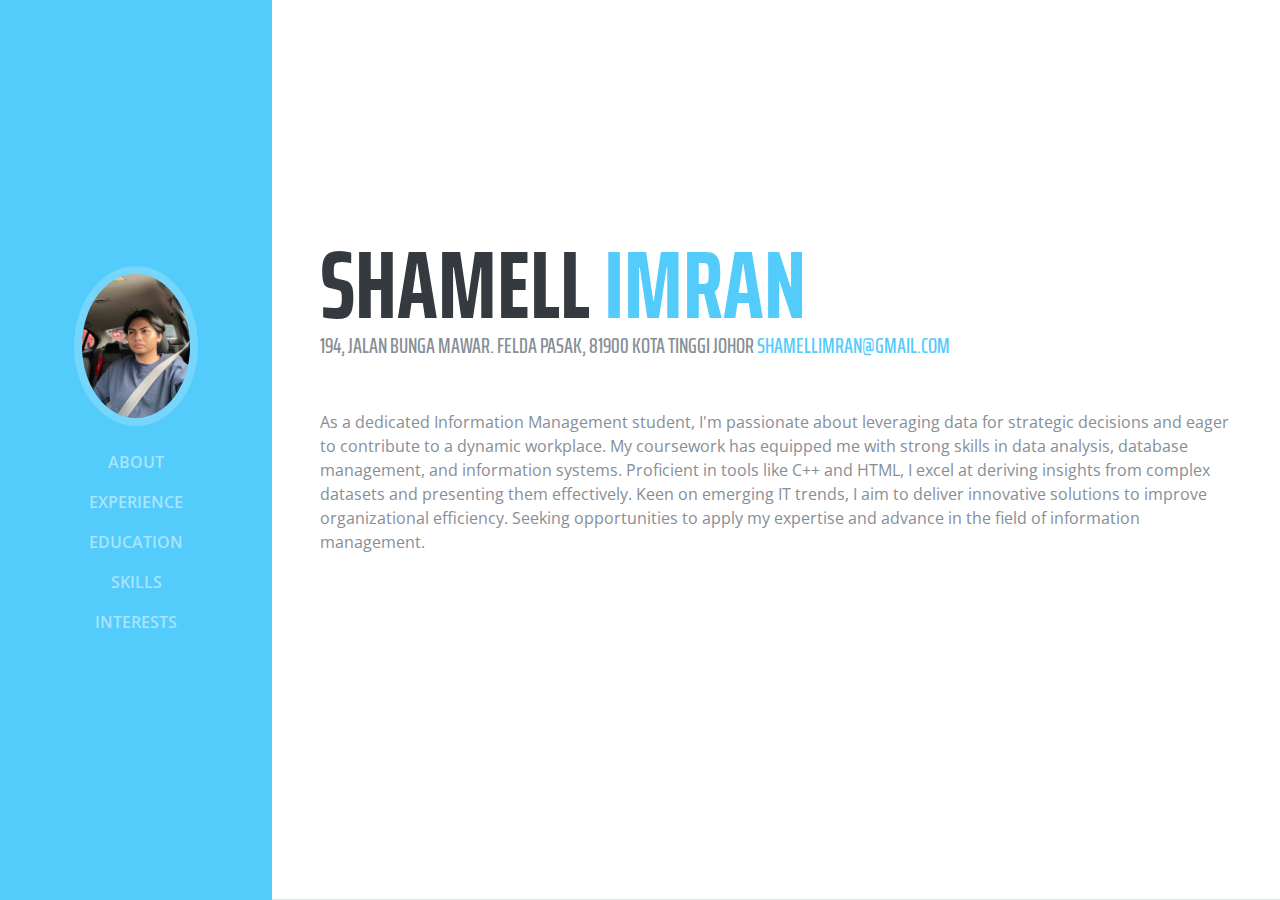
<file: index.html>
<!DOCTYPE html>
<html lang="en">
  <style>
    table, th, td {
      border:2px solid black;
    }

    * {
      box-sizing: border-box;
    }
    
    .column {
      float: left;
      width: 33.33%;
      padding: 5px;
    }
    
    .row::after {
      content: "";
      clear: both;
      display: table;
    }

    th, td {
  padding-top: 10px;
  padding-bottom: 20px;
  padding-left: 40px;
  padding-right: 40px;
  align-items: center;
    }

    </style>
  <head>

    <meta charset="utf-8">
    <meta name="viewport" content="width=device-width, initial-scale=1, shrink-to-fit=no">
    <meta name="description" content="">
    <meta name="author" content="">

    <title>My Resume</title>

    <link href="bootstrap.min.css" rel="stylesheet">
    <link rel="stylesheet" href="https://cdnjs.cloudflare.com/ajax/libs/font-awesome/6.7.1/css/all.min.css" integrity="sha512-5Hs3dF2AEPkpNAR7UiOHba+lRSJNeM2ECkwxUIxC1Q/FLycGTbNapWXB4tP889k5T5Ju8fs4b1P5z/iB4nMfSQ==" crossorigin="anonymous" referrerpolicy="no-referrer" />
    <link href="https://fonts.googleapis.com/css?family=Saira+Extra+Condensed:100,200,300,400,500,600,700,800,900" rel="stylesheet">
    <link href="https://fonts.googleapis.com/css?family=Open+Sans:300,300i,400,400i,600,600i,700,700i,800,800i" rel="stylesheet">
    <link href="font-awesome.min.css" rel="stylesheet">
    <link href="devicons.min.css" rel="stylesheet">
    <link href="simple-line-icons.css" rel="stylesheet">
    <link href="resume.min.css" rel="stylesheet">

  </head>

  <body id="page-top">

    <nav class="navbar navbar-expand-lg navbar-dark bg-primary fixed-top" id="sideNav">
      <a class="navbar-brand js-scroll-trigger" href="#page-top">
        <span class="d-block d-lg-none">Start Bootstrap</span>
        <span class="d-none d-lg-block">
          <img class="img-fluid img-profile rounded-circle mx-auto mb-2" src="img/profile.jpg" alt="">
        </span>
      </a>
      <button class="navbar-toggler" type="button" data-toggle="collapse" data-target="#navbarSupportedContent" aria-controls="navbarSupportedContent" aria-expanded="false" aria-label="Toggle navigation">
        <span class="navbar-toggler-icon"></span>
      </button>
      <div class="collapse navbar-collapse" id="navbarSupportedContent">
        <ul class="navbar-nav">
          <li class="nav-item">
            <a class="nav-link js-scroll-trigger" href="about.html">About</a>
          </li>
          <li class="nav-item">
            <a class="nav-link js-scroll-trigger" href="experience.html">Experience</a>
          </li>
          <li class="nav-item">
            <a class="nav-link js-scroll-trigger" href="education.html">Education</a>
          </li>
          <li class="nav-item">
            <a class="nav-link js-scroll-trigger" href="skills.html">Skills</a>
          </li>
          <li class="nav-item">
            <a class="nav-link js-scroll-trigger" href="interests.html">Interests</a>
          </li>
        </ul>
      </div>
    </nav>

    <div class="container-fluid p-0">

      <section class="resume-section p-3 p-lg-5 d-flex d-column" id="about">
        <div class="my-auto">
          <h1 class="mb-0">Shamell
            <span class="text-primary">Imran</span>
          </h1>
          <div class="subheading mb-5">194, Jalan Bunga Mawar. Felda Pasak, 81900 Kota Tinggi Johor
            <a href="mailto:name@email.com">shamellimran@gmail.com</a>
          </div>
          <p class="mb-5">As a dedicated Information Management student, I'm passionate about leveraging data for strategic decisions and eager to contribute to a dynamic workplace. My coursework has equipped me with strong skills in data analysis, database
            management, and information systems. Proficient in tools like C++ and HTML, I excel at deriving insights from complex datasets and presenting them effectively. Keen on emerging IT
            trends, I aim to deliver innovative solutions to improve organizational efficiency. Seeking opportunities to apply my expertise and advance in the field of information management.</p>
          <ul class="list-inline list-social-icons mb-0">
            <li class="list-inline-item">
              <a href="https://www.tiktok.com/@melzinanotherverse?_t=8s31yXZ1b7v&_r=1">
                <span class="fa-stack fa-lg">
                  <i class="fa-brands fa-tiktok"></i>
                </span>
              </a>
            </li>
            <li class="list-inline-item">
              <a href="https://www.instagram.com/melzfrommars?igsh=eDlqcjI3cTR3dHdr&utm_source=qr">
                <span class="fa-stack fa-lg">
                  <i class="fa-brands fa-instagram"></i>
                </span>
              </a>
            </li>
            <li class="list-inline-item">
              <a href="https://www.facebook.com/share/18B7ZS6K6R/?mibextid=LQQJ4d">
                <span class="fa-stack fa-lg">
                  <i class="fa-brands fa-facebook"></i>
                </span>
              </a>
            </li>
            <li class="list-inline-item">
              <a href="https://wa.me/0197046059">
                <span class="fa-stack fa-lg">
                  <i class="fa-brands fa-whatsapp"></i>
                </span>
              </a>
            </li>
          </ul>
        </div>
      </section>
    </div>
    <script src="jquery.min.js"></script>
    <script src="bootstrap.bundle.min.js"></script>
    <script src="jquery.easing.min.js"></script>
    <script src="resume.min.js"></script>

  </body>

</html>
</file>
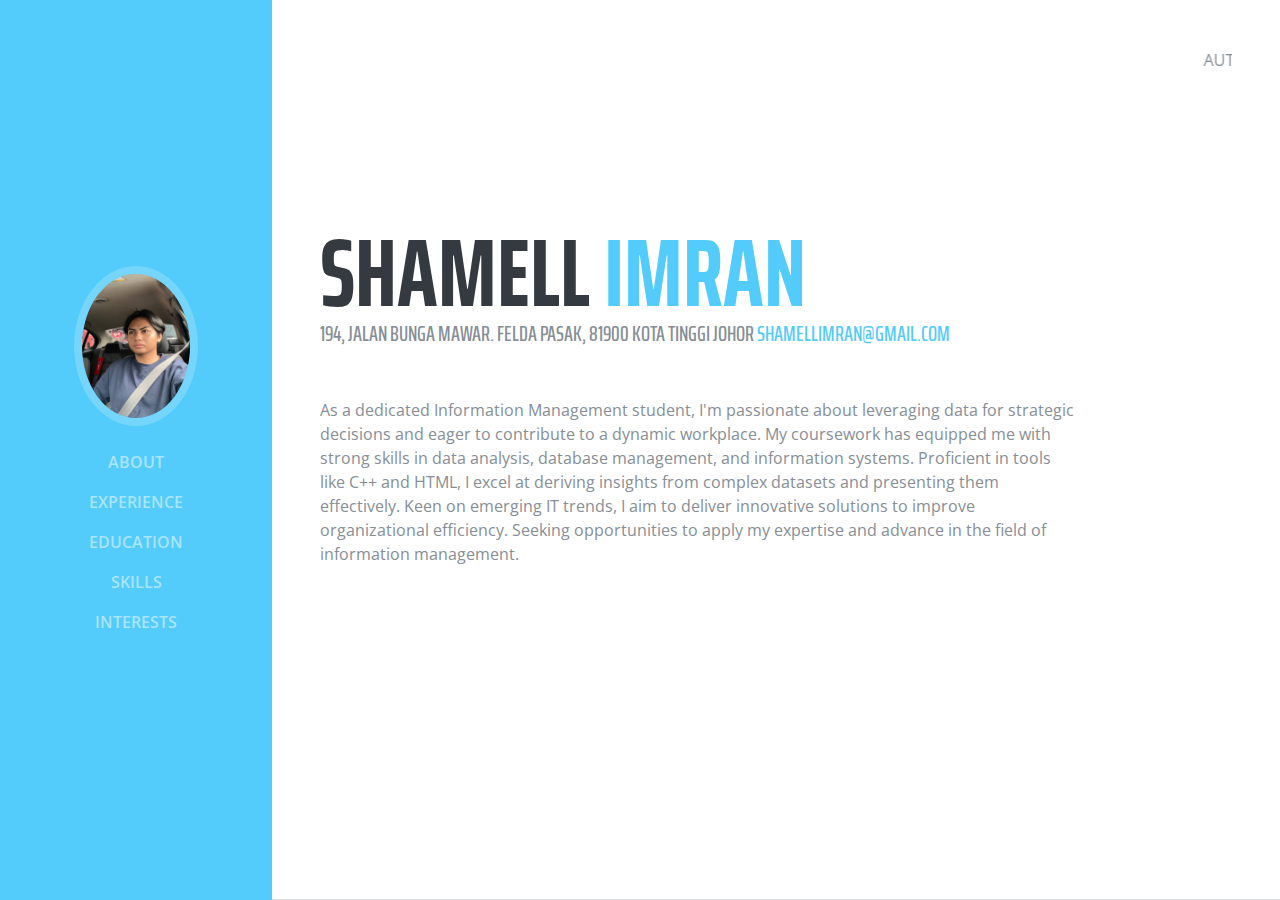
<file: about.html>
<!DOCTYPE html>
<html lang="en">
  <style>
    table, th, td {
      border:2px solid black;
    }

    * {
      box-sizing: border-box;
    }
    
    .column {
      float: left;
      width: 33.33%;
      padding: 5px;
    }
    
    .row::after {
      content: "";
      clear: both;
      display: table;
    }

    th, td {
  padding-top: 10px;
  padding-bottom: 20px;
  padding-left: 40px;
  padding-right: 40px;
  align-items: center;
    }

    </style>
  <head>

    <meta charset="utf-8">
    <meta name="viewport" content="width=device-width, initial-scale=1, shrink-to-fit=no">
    <meta name="description" content="">
    <meta name="author" content="">

    <title>My Resume</title>

    <link href="bootstrap.min.css" rel="stylesheet">
    <link rel="stylesheet" href="https://cdnjs.cloudflare.com/ajax/libs/font-awesome/6.7.1/css/all.min.css" integrity="sha512-5Hs3dF2AEPkpNAR7UiOHba+lRSJNeM2ECkwxUIxC1Q/FLycGTbNapWXB4tP889k5T5Ju8fs4b1P5z/iB4nMfSQ==" crossorigin="anonymous" referrerpolicy="no-referrer" />
    <link href="https://fonts.googleapis.com/css?family=Saira+Extra+Condensed:100,200,300,400,500,600,700,800,900" rel="stylesheet">
    <link href="https://fonts.googleapis.com/css?family=Open+Sans:300,300i,400,400i,600,600i,700,700i,800,800i" rel="stylesheet">
    <link href="font-awesome.min.css" rel="stylesheet">
    <link href="devicons.min.css" rel="stylesheet">
    <link href="simple-line-icons.css" rel="stylesheet">
    <link href="resume.min.css" rel="stylesheet">

  </head>

  <body id="page-top">

    <nav class="navbar navbar-expand-lg navbar-dark bg-primary fixed-top" id="sideNav">
      <a class="navbar-brand js-scroll-trigger" href="#page-top">
        <span class="d-block d-lg-none"></span>
        <span class="d-none d-lg-block">
          <img class="img-fluid img-profile rounded-circle mx-auto mb-2" src="img/profile.jpg" alt="">
        </span>
      </a>
      <button class="navbar-toggler" type="button" data-toggle="collapse" data-target="#navbarSupportedContent" aria-controls="navbarSupportedContent" aria-expanded="false" aria-label="Toggle navigation">
        <span class="navbar-toggler-icon"></span>
      </button>
      <div class="collapse navbar-collapse" id="navbarSupportedContent">
        <ul class="navbar-nav">
          <li class="nav-item">
            <a class="nav-link js-scroll-trigger" href="about.html">About</a>
          </li>
          <li class="nav-item">
            <a class="nav-link js-scroll-trigger" href="experience.html">Experience</a>
          </li>
          <li class="nav-item">
            <a class="nav-link js-scroll-trigger" href="education.html">Education</a>
          </li>
          <li class="nav-item">
            <a class="nav-link js-scroll-trigger" href="skills.html">Skills</a>
          </li>
          <li class="nav-item">
            <a class="nav-link js-scroll-trigger" href="interests.html">Interests</a>
          </li>
        </ul>
      </div>
    </nav>

    <div class="container-fluid p-0">

      <section class="resume-section p-3 p-lg-5 d-flex d-column" id="about">
        <div class="my-auto">
          <h1 class="mb-0">Shamell
            <span class="text-primary">Imran</span>
          </h1>
          <div class="subheading mb-5">194, Jalan Bunga Mawar. Felda Pasak, 81900 Kota Tinggi Johor
            <a href="https://mail.google.com/mail/u/0/#inbox">shamellimran@gmail.com</a>
          </div>
          <p class="mb-5">As a dedicated Information Management student, I'm passionate about leveraging data for strategic decisions and eager to contribute to a dynamic workplace. My coursework has equipped me with strong skills in data analysis, database
            management, and information systems. Proficient in tools like C++ and HTML, I excel at deriving insights from complex datasets and presenting them effectively. Keen on emerging IT
            trends, I aim to deliver innovative solutions to improve organizational efficiency. Seeking opportunities to apply my expertise and advance in the field of information management.</p>
          <ul class="list-inline list-social-icons mb-0">
            <li class="list-inline-item">
              <a href="https://www.tiktok.com/@melzinanotherverse?_t=8s31yXZ1b7v&_r=1">
                <span class="fa-stack fa-lg">
                  <i class="fa-brands fa-tiktok"></i>
                </span>
              </a>
            </li>
            <li class="list-inline-item">
              <a href="https://www.instagram.com/melzfrommars?igsh=eDlqcjI3cTR3dHdr&utm_source=qr">
                <span class="fa-stack fa-lg">
                  <i class="fa-brands fa-instagram"></i>
                </span>
              </a>
            </li>
            <li class="list-inline-item">
              <a href="https://www.facebook.com/share/18B7ZS6K6R/?mibextid=LQQJ4d">
                <span class="fa-stack fa-lg">
                  <i class="fa-brands fa-facebook"></i>
                </span>
              </a>
            </li>
            <li class="list-inline-item">
              <a href="https://wa.me/0197046059">
                <span class="fa-stack fa-lg">
                  <i class="fa-brands fa-whatsapp"></i>
                </span>
              </a>
            </li>
          </ul>
        </div>
        <br>
        <marquee>AUTHOR: SHAMELL IMRAN</marquee>
      </section>
    </div>
    <script src="jquery.min.js"></script>
    <script src="bootstrap.bundle.min.js"></script>
    <script src="jquery.easing.min.js"></script>
    <script src="resume.min.js"></script>
  </body>

</html>
</file>
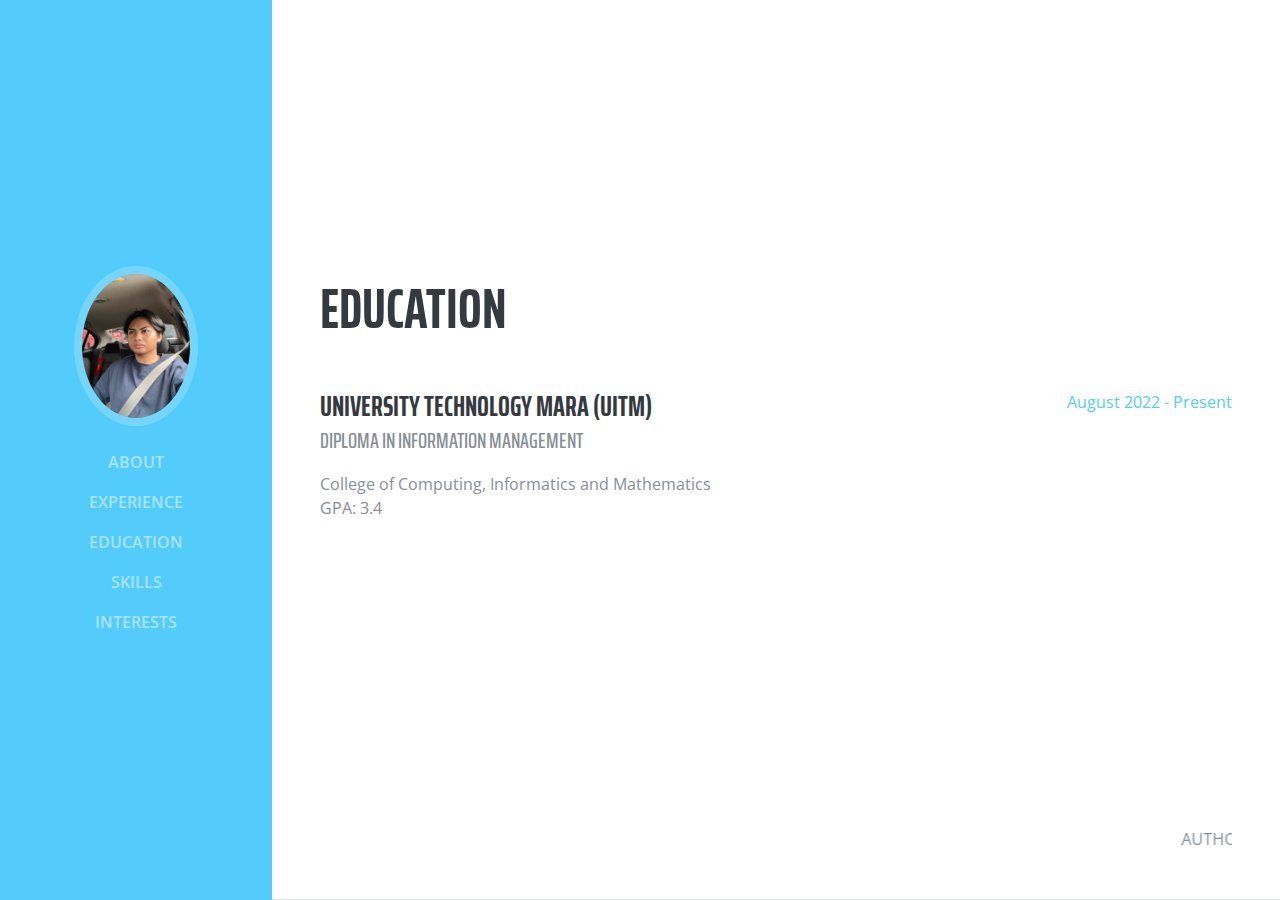
<file: education.html>
<!DOCTYPE html>
<html lang="en">
  <style>
    table, th, td {
      border:2px solid black;
    }

    * {
      box-sizing: border-box;
    }
    
    .column {
      float: left;
      width: 33.33%;
      padding: 5px;
    }
    
    .row::after {
      content: "";
      clear: both;
      display: table;
    }

    th, td {
  padding-top: 10px;
  padding-bottom: 20px;
  padding-left: 40px;
  padding-right: 40px;
  align-items: center;
    }

    </style>
  <head>

    <meta charset="utf-8">
    <meta name="viewport" content="width=device-width, initial-scale=1, shrink-to-fit=no">
    <meta name="description" content="">
    <meta name="author" content="">

    <title>My Resume</title>

    <link href="bootstrap.min.css" rel="stylesheet">
    <link rel="stylesheet" href="https://cdnjs.cloudflare.com/ajax/libs/font-awesome/6.7.1/css/all.min.css" integrity="sha512-5Hs3dF2AEPkpNAR7UiOHba+lRSJNeM2ECkwxUIxC1Q/FLycGTbNapWXB4tP889k5T5Ju8fs4b1P5z/iB4nMfSQ==" crossorigin="anonymous" referrerpolicy="no-referrer" />
    <link href="https://fonts.googleapis.com/css?family=Saira+Extra+Condensed:100,200,300,400,500,600,700,800,900" rel="stylesheet">
    <link href="https://fonts.googleapis.com/css?family=Open+Sans:300,300i,400,400i,600,600i,700,700i,800,800i" rel="stylesheet">
    <link href="font-awesome.min.css" rel="stylesheet">
    <link href="devicons.min.css" rel="stylesheet">
    <link href="simple-line-icons.css" rel="stylesheet">
    <link href="resume.min.css" rel="stylesheet">

  </head>

  <body id="page-top">

    <nav class="navbar navbar-expand-lg navbar-dark bg-primary fixed-top" id="sideNav">
      <a class="navbar-brand js-scroll-trigger" href="#page-top">
        <span class="d-block d-lg-none">Start Bootstrap</span>
        <span class="d-none d-lg-block">
          <img class="img-fluid img-profile rounded-circle mx-auto mb-2" src="img/profile.jpg" alt="">
        </span>
      </a>
      <button class="navbar-toggler" type="button" data-toggle="collapse" data-target="#navbarSupportedContent" aria-controls="navbarSupportedContent" aria-expanded="false" aria-label="Toggle navigation">
        <span class="navbar-toggler-icon"></span>
      </button>
      <div class="collapse navbar-collapse" id="navbarSupportedContent">
        <ul class="navbar-nav">
          <li class="nav-item">
            <a class="nav-link js-scroll-trigger" href="about.html">About</a>
          </li>
          <li class="nav-item">
            <a class="nav-link js-scroll-trigger" href="experience.html">Experience</a>
          </li>
          <li class="nav-item">
            <a class="nav-link js-scroll-trigger" href="education.html">Education</a>
          </li>
          <li class="nav-item">
            <a class="nav-link js-scroll-trigger" href="skills.html">Skills</a>
          </li>
          <li class="nav-item">
            <a class="nav-link js-scroll-trigger" href="interests.html">Interests</a>
          </li>
        </ul>
      </div>
    </nav>

    <div class="container-fluid p-0">

        <section class="resume-section p-3 p-lg-5 d-flex flex-column" id="education">
            <div class="my-auto">
              <h2 class="mb-5">Education</h2>
    
              <div class="resume-item d-flex flex-column flex-md-row mb-5">
                <div class="resume-content mr-auto">
                  <h3 class="mb-0">University Technology Mara (UiTM)</h3>
                  <div class="subheading mb-3">diploma in information management</div>
                  <div>College of Computing, Informatics and Mathematics</div>
                  <p>GPA: 3.4</p>
                </div>
                <div class="resume-date text-md-right">
                  <span class="text-primary">August 2022 - Present</span>
                </div>
              </div>
            </div>
            <p id="demo"></p>
        <marquee>AUTHOR: SHAMELL IMRAN</marquee>
        </section>

    </div>
    <script src="jquery.min.js"></script>
    <script src="bootstrap.bundle.min.js"></script>
    <script src="jquery.easing.min.js"></script>
    <script src="resume.min.js"></script>
  </body>

</html>
</file>
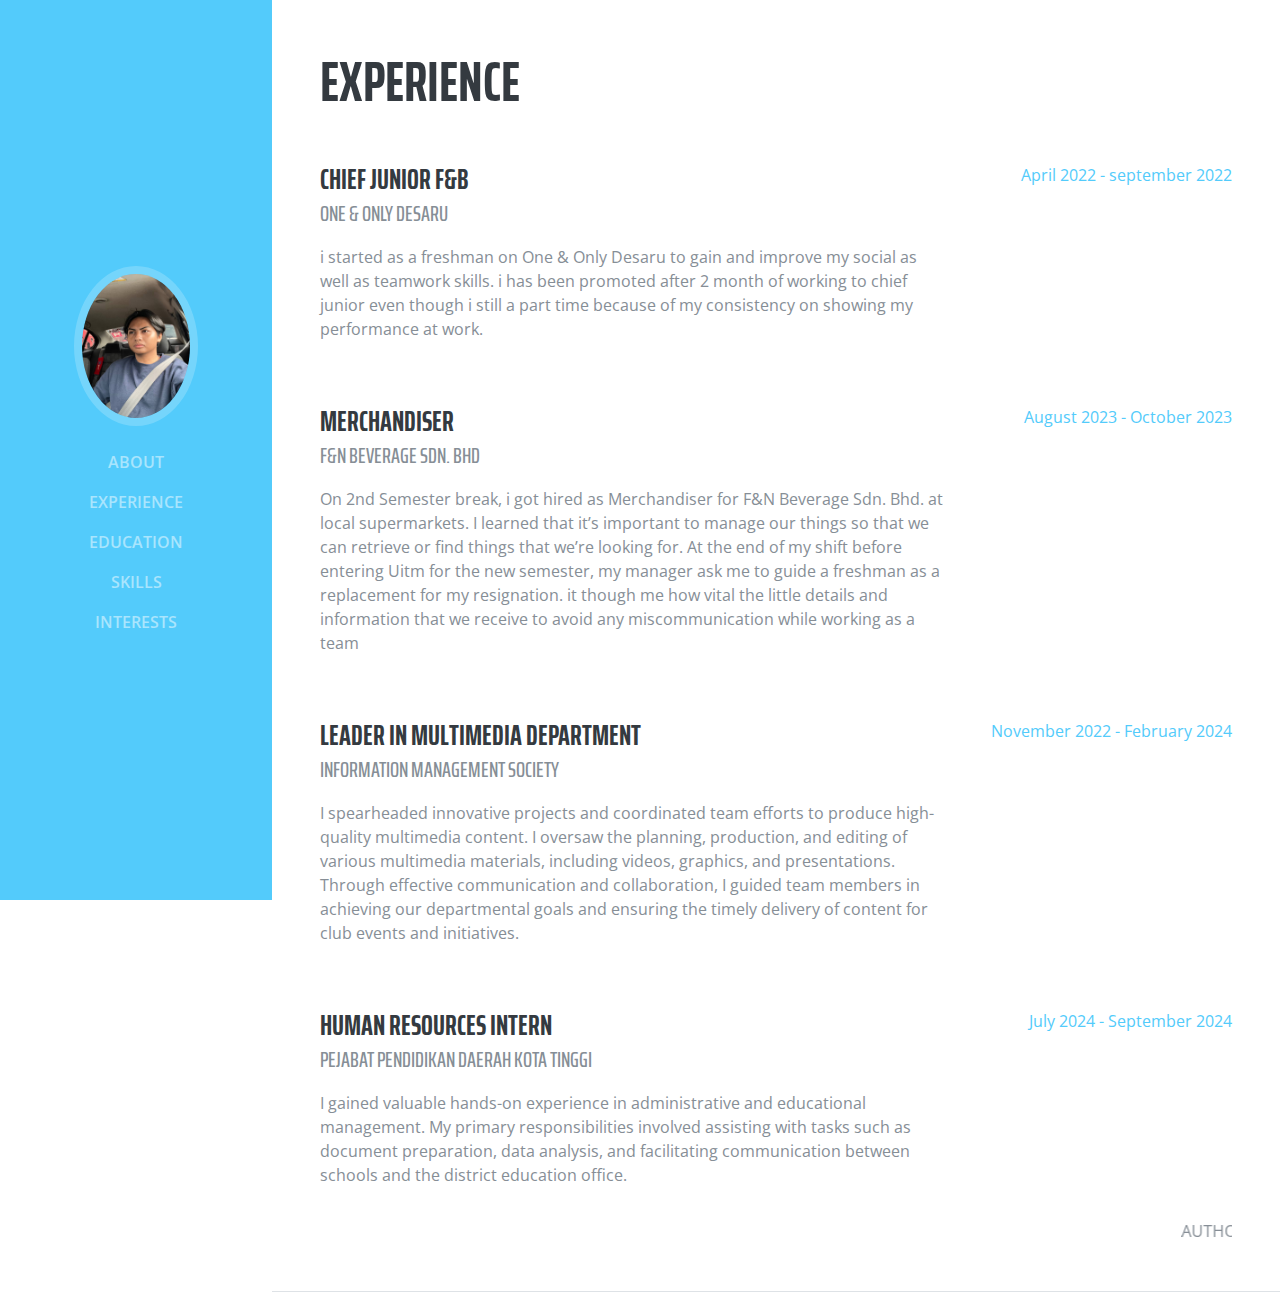
<file: experience.html>
<!DOCTYPE html>
<html lang="en">
  <style>
    table, th, td {
      border:2px solid black;
    }

    * {
      box-sizing: border-box;
    }
    
    .column {
      float: left;
      width: 33.33%;
      padding: 5px;
    }
    
    .row::after {
      content: "";
      clear: both;
      display: table;
    }

    th, td {
  padding-top: 10px;
  padding-bottom: 20px;
  padding-left: 40px;
  padding-right: 40px;
  align-items: center;
    }

    </style>
  <head>

    <meta charset="utf-8">
    <meta name="viewport" content="width=device-width, initial-scale=1, shrink-to-fit=no">
    <meta name="description" content="">
    <meta name="author" content="">

    <title>My Resume</title>

    <link href="bootstrap.min.css" rel="stylesheet">
    <link rel="stylesheet" href="https://cdnjs.cloudflare.com/ajax/libs/font-awesome/6.7.1/css/all.min.css" integrity="sha512-5Hs3dF2AEPkpNAR7UiOHba+lRSJNeM2ECkwxUIxC1Q/FLycGTbNapWXB4tP889k5T5Ju8fs4b1P5z/iB4nMfSQ==" crossorigin="anonymous" referrerpolicy="no-referrer" />
    <link href="https://fonts.googleapis.com/css?family=Saira+Extra+Condensed:100,200,300,400,500,600,700,800,900" rel="stylesheet">
    <link href="https://fonts.googleapis.com/css?family=Open+Sans:300,300i,400,400i,600,600i,700,700i,800,800i" rel="stylesheet">
    <link href="font-awesome.min.css" rel="stylesheet">
    <link href="devicons.min.css" rel="stylesheet">
    <link href="simple-line-icons.css" rel="stylesheet">
    <link href="resume.min.css" rel="stylesheet">

  </head>

  <body id="page-top">

    <nav class="navbar navbar-expand-lg navbar-dark bg-primary fixed-top" id="sideNav">
      <a class="navbar-brand js-scroll-trigger" href="#page-top">
        <span class="d-block d-lg-none">Start Bootstrap</span>
        <span class="d-none d-lg-block">
          <img class="img-fluid img-profile rounded-circle mx-auto mb-2" src="img/profile.jpg" alt="">
        </span>
      </a>
      <button class="navbar-toggler" type="button" data-toggle="collapse" data-target="#navbarSupportedContent" aria-controls="navbarSupportedContent" aria-expanded="false" aria-label="Toggle navigation">
        <span class="navbar-toggler-icon"></span>
      </button>
      <div class="collapse navbar-collapse" id="navbarSupportedContent">
        <ul class="navbar-nav">
          <li class="nav-item">
            <a class="nav-link js-scroll-trigger" href="about.html">About</a>
          </li>
          <li class="nav-item">
            <a class="nav-link js-scroll-trigger" href="experience.html">Experience</a>
          </li>
          <li class="nav-item">
            <a class="nav-link js-scroll-trigger" href="education.html">Education</a>
          </li>
          <li class="nav-item">
            <a class="nav-link js-scroll-trigger" href="skills.html">Skills</a>
          </li>
          <li class="nav-item">
            <a class="nav-link js-scroll-trigger" href="interests.html">Interests</a>
          </li>
        </ul>
      </div>
    </nav>

    <div class="container-fluid p-0">

        <section class="resume-section p-3 p-lg-5 d-flex flex-column" id="experience">
            <div class="my-auto">
              <h2 class="mb-5">Experience</h2>
    
              <div class="resume-item d-flex flex-column flex-md-row mb-5">
                <div class="resume-content mr-auto">
                  <h3 class="mb-0">Chief Junior F&B</h3>
                  <div class="subheading mb-3">One & Only Desaru</div>
                  <p> i started as a freshman on One & Only Desaru to gain and
                    improve my social as well as teamwork skills. i has been
                    promoted after 2 month of working to chief junior even
                    though i still a part time because of my consistency on
                    showing my performance at work.</p>
                </div>
                <div class="resume-date text-md-right">
                  <span class="text-primary">April 2022 - september 2022</span>
                </div>
              </div>
    
              <div class="resume-item d-flex flex-column flex-md-row mb-5">
                <div class="resume-content mr-auto">
                  <h3 class="mb-0">Merchandiser</h3>
                  <div class="subheading mb-3">F&N Beverage sdn. bhd</div>
                  <p>On 2nd Semester break, i got hired as Merchandiser for F&N
                    Beverage Sdn. Bhd. at local supermarkets. I learned that it’s
                    important to manage our things so that we can retrieve or
                    find things that we’re looking for. At the end of my shift before
                    entering Uitm for the new semester, my manager ask me to
                    guide a freshman as a replacement for my resignation. it
                    though me how vital the little details and information that we
                    receive to avoid any miscommunication while working as a
                    team</p>
                </div>
                <div class="resume-date text-md-right">
                  <span class="text-primary"> August 2023 - October 2023</span>
                </div>
              </div>
    
              <div class="resume-item d-flex flex-column flex-md-row mb-5">
                <div class="resume-content mr-auto">
                  <h3 class="mb-0">Leader in Multimedia Department</h3>
                  <div class="subheading mb-3">Information Management Society</div>
                  <p> I spearheaded innovative projects and coordinated team
                    efforts to produce high-quality multimedia content. I oversaw
                    the planning, production, and editing of various multimedia
                    materials, including videos, graphics, and presentations.
                    Through effective communication and collaboration, I guided
                    team members in achieving our departmental goals and
                    ensuring the timely delivery of content for club events and
                    initiatives.</p>
                </div>
                <div class="resume-date text-md-right">
                  <span class="text-primary">November 2022 - February 2024</span>
                </div>
              </div>
    
              <div class="resume-item d-flex flex-column flex-md-row">
                <div class="resume-content mr-auto">
                  <h3 class="mb-0">Human Resources Intern</h3>
                  <div class="subheading mb-3">Pejabat Pendidikan Daerah Kota Tinggi</div>
                  <p> I gained valuable hands-on experience in administrative and educational management. My primary responsibilities involved assisting with tasks such as document preparation, data analysis, and facilitating communication between schools and the district education office.</p>
                </div>
                <div class="resume-date text-md-right">
                  <span class="text-primary">July 2024 - September 2024</span>
                </div>
              </div>
            </div>
            <p id="demo"></p>
            <marquee>AUTHOR: SHAMELL IMRAN</marquee>
          </section>
        </div>
      </section>
    </div>
    <script src="jquery.min.js"></script>
    <script src="bootstrap.bundle.min.js"></script>
    <script src="jquery.easing.min.js"></script>
    <script src="resume.min.js"></script>
  </body>

</html>
</file>
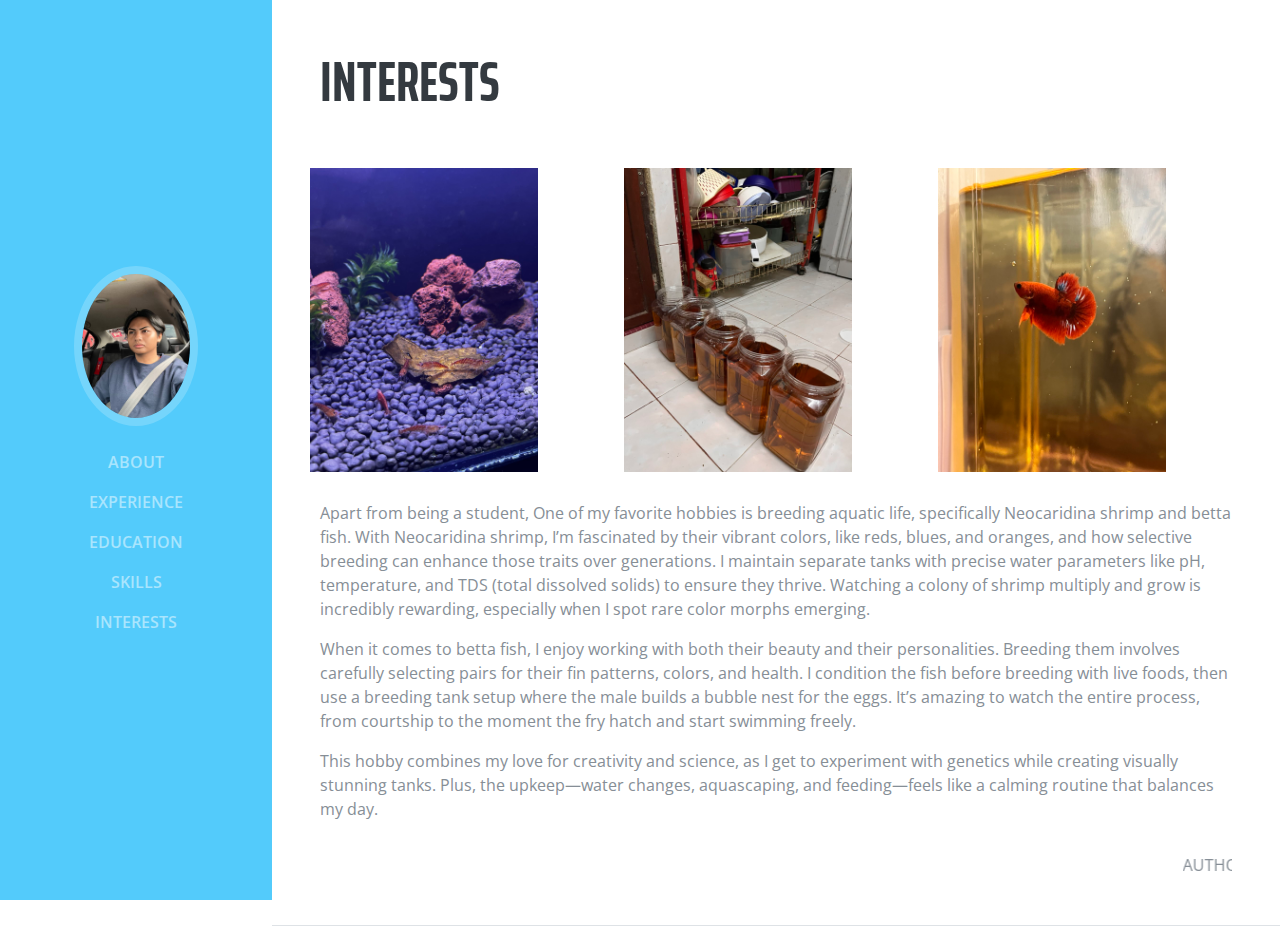
<file: interests.html>
<!DOCTYPE html>
<html lang="en">
  <style>
    table, th, td {
      border:2px solid black;
    }

    * {
      box-sizing: border-box;
    }
    
    .column {
      float: left;
      width: 33.33%;
      padding: 5px;
    }
    
    .row::after {
      content: "";
      clear: both;
      display: table;
    }

    th, td {
  padding-top: 10px;
  padding-bottom: 20px;
  padding-left: 40px;
  padding-right: 40px;
  align-items: center;
    }

    </style>
  <head>

    <meta charset="utf-8">
    <meta name="viewport" content="width=device-width, initial-scale=1, shrink-to-fit=no">
    <meta name="description" content="">
    <meta name="author" content="">

    <title>My Resume</title>

    <link href="bootstrap.min.css" rel="stylesheet">
    <link rel="stylesheet" href="https://cdnjs.cloudflare.com/ajax/libs/font-awesome/6.7.1/css/all.min.css" integrity="sha512-5Hs3dF2AEPkpNAR7UiOHba+lRSJNeM2ECkwxUIxC1Q/FLycGTbNapWXB4tP889k5T5Ju8fs4b1P5z/iB4nMfSQ==" crossorigin="anonymous" referrerpolicy="no-referrer" />
    <link href="https://fonts.googleapis.com/css?family=Saira+Extra+Condensed:100,200,300,400,500,600,700,800,900" rel="stylesheet">
    <link href="https://fonts.googleapis.com/css?family=Open+Sans:300,300i,400,400i,600,600i,700,700i,800,800i" rel="stylesheet">
    <link href="font-awesome.min.css" rel="stylesheet">
    <link href="devicons.min.css" rel="stylesheet">
    <link href="simple-line-icons.css" rel="stylesheet">
    <link href="resume.min.css" rel="stylesheet">

  </head>

  <body id="page-top">

    <nav class="navbar navbar-expand-lg navbar-dark bg-primary fixed-top" id="sideNav">
      <a class="navbar-brand js-scroll-trigger" href="#page-top">
        <span class="d-block d-lg-none">Start Bootstrap</span>
        <span class="d-none d-lg-block">
          <img class="img-fluid img-profile rounded-circle mx-auto mb-2" src="img/profile.jpg" alt="">
        </span>
      </a>
      <button class="navbar-toggler" type="button" data-toggle="collapse" data-target="#navbarSupportedContent" aria-controls="navbarSupportedContent" aria-expanded="false" aria-label="Toggle navigation">
        <span class="navbar-toggler-icon"></span>
      </button>
      <div class="collapse navbar-collapse" id="navbarSupportedContent">
        <ul class="navbar-nav">
          <li class="nav-item">
            <a class="nav-link js-scroll-trigger" href="about.html">About</a>
          </li>
          <li class="nav-item">
            <a class="nav-link js-scroll-trigger" href="experience.html">Experience</a>
          </li>
          <li class="nav-item">
            <a class="nav-link js-scroll-trigger" href="education.html">Education</a>
          </li>
          <li class="nav-item">
            <a class="nav-link js-scroll-trigger" href="skills.html">Skills</a>
          </li>
          <li class="nav-item">
            <a class="nav-link js-scroll-trigger" href="interests.html">Interests</a>
          </li>
        </ul>
      </div>
    </nav>

    <div class="container-fluid p-0">

      <section class="resume-section p-3 p-lg-5 d-flex flex-column" id="interests">
        <div class="my-auto">
          <h2 class="mb-5">Interests</h2>
          <div class="row">
            <div class="column">
              <img src="udang.jpg" alt="Udang" usemap="#udangmap" style="width:75%">
                <map name="udangmap">
                  <area shape="default" alt="Udang" href="Neocaradina.html">                  
                </map>
            </div>
            <div class="column">
              <img src="water.jpg" alt="water" usemap="#watermap" style="width:75%">
                <map name="watermap">
                  <area shape="default" alt="water" href="Waterchange.html">                  
                </map>
            </div>
            <div class="column">
              <img src="udangori.jpg" alt="betta" usemap="#bettamap" style="width:75%">
                <map name="bettamap">
                  <area shape="default" alt="betta" href="betta.html">                  
                </map>
            </div>
          </div>
          <br>
          <p>Apart from being a student, One of my favorite hobbies is breeding aquatic life, specifically Neocaridina shrimp and betta fish. With Neocaridina shrimp, I’m fascinated by their vibrant colors, like reds, blues, and oranges, and how selective breeding can enhance those traits over generations. I maintain separate tanks with precise water parameters like pH, temperature, and TDS (total dissolved solids) to ensure they thrive. Watching a colony of shrimp multiply and grow is incredibly rewarding, especially when I spot rare color morphs emerging.</p>
          <p>When it comes to betta fish, I enjoy working with both their beauty and their personalities. Breeding them involves carefully selecting pairs for their fin patterns, colors, and health. I condition the fish before breeding with live foods, then use a breeding tank setup where the male builds a bubble nest for the eggs. It’s amazing to watch the entire process, from courtship to the moment the fry hatch and start swimming freely.</p>
          <p>This hobby combines my love for creativity and science, as I get to experiment with genetics while creating visually stunning tanks. Plus, the upkeep—water changes, aquascaping, and feeding—feels like a calming routine that balances my day.</p>
        
      </div>
      <p id="demo"></p>
        <marquee>AUTHOR: SHAMELL IMRAN</marquee>
      </section>

    </div>
    <script src="jquery.min.js"></script>
    <script src="bootstrap.bundle.min.js"></script>
    <script src="jquery.easing.min.js"></script>
    <script src="resume.min.js"></script>
  </body>

</html>
</file>
<file: Untitled-1.html>
<!DOCTYPE html>
<html>
<head>
    <meta charset="UTF-8" />
    <title>jamalbrembo</title>
</head>
<body>
    <table border="2" align="center" width="400" bgcolor="yellow">
    <tr>
    <th width="30">No. </th>
    <th width
</body>
</html>
</file>
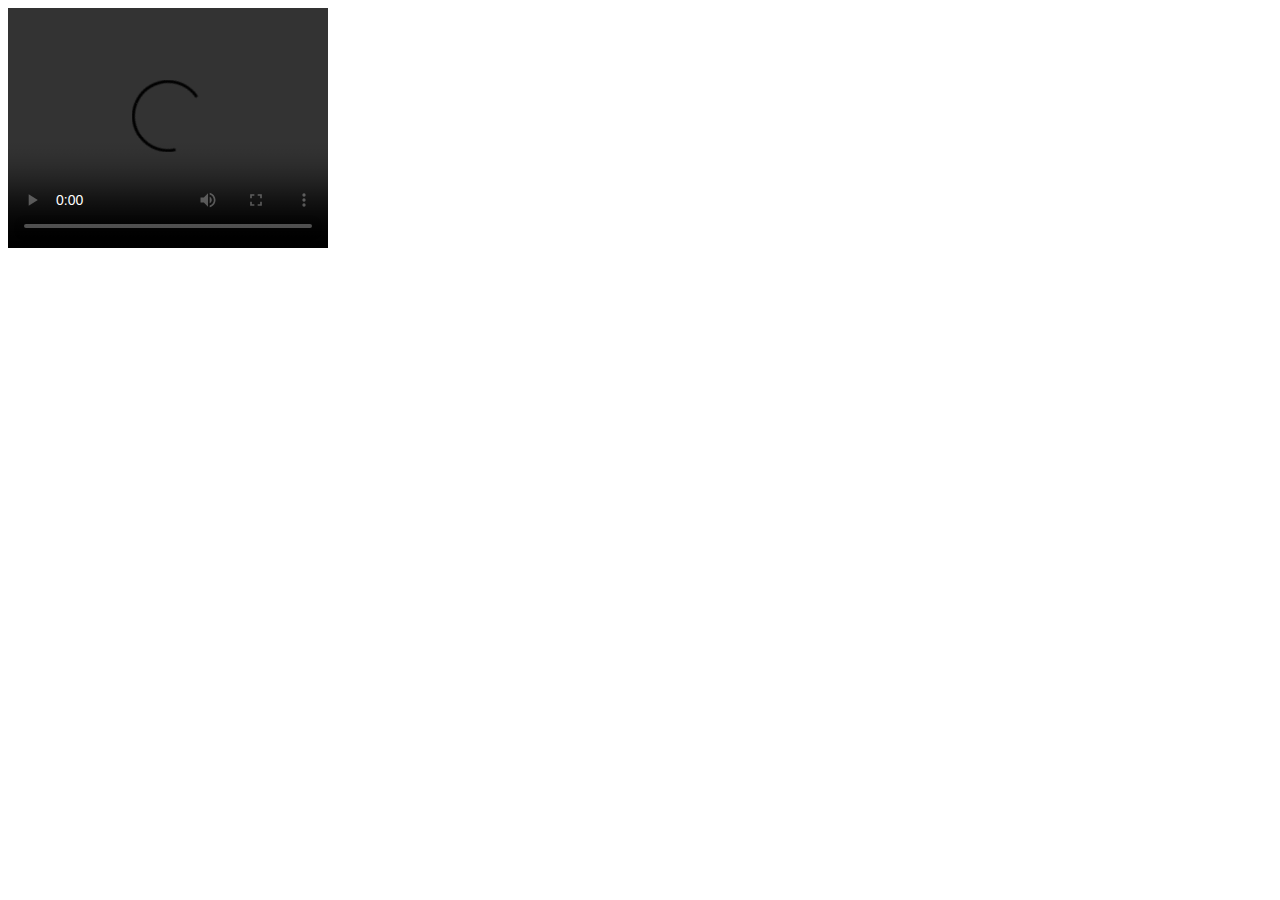
<file: video.html>
<!DOCTYPE html>
<html>
<head>
    <meta charset="UTF-8" />
    <title>hamzaflur</title>
</head>
<body>
    <video width="320" height="240" controls>
        <source src="bomboclat.mp4" type="bomboclat/mp4">
      Your browser does not support the video tag.
    </video>
</body>
</html>
</file>
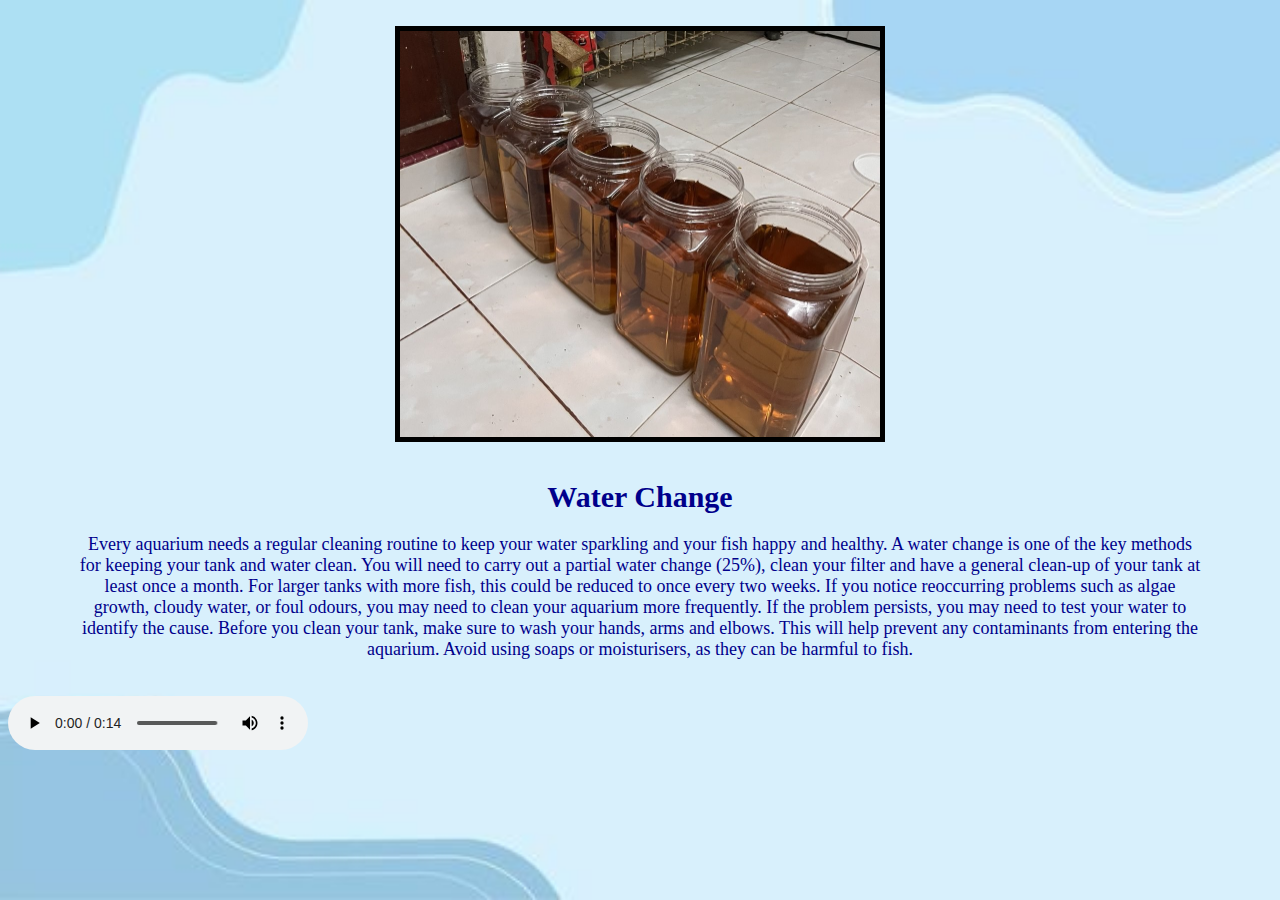
<file: Waterchange.html>
<!DOCTYPE html>
<head>
<title>waterchange</title>
</head>
<body>
    <style>
        body {
          background-image: url('blue.jpg');
          background-repeat: no-repeat;
          background-attachment: fixed;
          background-size: cover;
        }

        .center {
            display: block;
            margin-left: auto;
            margin-right: auto;
        }

        p{
            text-align: center;
            font-size: large;
            padding-left: 70px;
            padding-right: 70px;
        }

        h1{
            text-align: center;
            font-size: 30px;
        }
        </style>

    <br>
<image  src="watercrop.jpg" width="480px" height="406px" align="center" border="5" border color="saddlebrown" class="center"></image>
<br>
<font color="darkblue">
<h1><b>Water Change</b></h1>
<p>Every aquarium needs a regular cleaning routine to keep your water sparkling and your fish happy and healthy. A water change is one of the key methods for keeping your tank and water clean. 
    
    You will need to carry out a partial water change (25%), clean your filter and have a general clean-up of your tank at least once a month. For larger tanks with more fish, this could be reduced to once every two weeks.

    If you notice reoccurring problems such as algae growth, cloudy water, or foul odours, you may need to clean your aquarium more frequently. If the problem persists, you may need to test your water to identify the cause.
    
    Before you clean your tank, make sure to wash your hands, arms and elbows. This will help prevent any contaminants from entering the aquarium. Avoid using soaps or moisturisers, as they can be harmful to fish.</p>
</font>
    <br>
        <audio align="center" controls autoplay>
        <source src="audio.mp3" type="audio/mpeg">
        </audio>
        <br>
</body>
</html>
</file>
<file: simple-line-icons.css>
@font-face {
  font-family: 'simple-line-icons';
  src: url('../fonts/Simple-Line-Icons.eot?v=2.4.0');
  src: url('../fonts/Simple-Line-Icons.eot?v=2.4.0#iefix') format('embedded-opentype'), url('../fonts/Simple-Line-Icons.woff2?v=2.4.0') format('woff2'), url('../fonts/Simple-Line-Icons.ttf?v=2.4.0') format('truetype'), url('../fonts/Simple-Line-Icons.woff?v=2.4.0') format('woff'), url('../fonts/Simple-Line-Icons.svg?v=2.4.0#simple-line-icons') format('svg');
  font-weight: normal;
  font-style: normal;
}
/*
 Use the following CSS code if you want to have a class per icon.
 Instead of a list of all class selectors, you can use the generic [class*="icon-"] selector, but it's slower:
*/
.icon-user,
.icon-people,
.icon-user-female,
.icon-user-follow,
.icon-user-following,
.icon-user-unfollow,
.icon-login,
.icon-logout,
.icon-emotsmile,
.icon-phone,
.icon-call-end,
.icon-call-in,
.icon-call-out,
.icon-map,
.icon-location-pin,
.icon-direction,
.icon-directions,
.icon-compass,
.icon-layers,
.icon-menu,
.icon-list,
.icon-options-vertical,
.icon-options,
.icon-arrow-down,
.icon-arrow-left,
.icon-arrow-right,
.icon-arrow-up,
.icon-arrow-up-circle,
.icon-arrow-left-circle,
.icon-arrow-right-circle,
.icon-arrow-down-circle,
.icon-check,
.icon-clock,
.icon-plus,
.icon-minus,
.icon-close,
.icon-event,
.icon-exclamation,
.icon-organization,
.icon-trophy,
.icon-screen-smartphone,
.icon-screen-desktop,
.icon-plane,
.icon-notebook,
.icon-mustache,
.icon-mouse,
.icon-magnet,
.icon-energy,
.icon-disc,
.icon-cursor,
.icon-cursor-move,
.icon-crop,
.icon-chemistry,
.icon-speedometer,
.icon-shield,
.icon-screen-tablet,
.icon-magic-wand,
.icon-hourglass,
.icon-graduation,
.icon-ghost,
.icon-game-controller,
.icon-fire,
.icon-eyeglass,
.icon-envelope-open,
.icon-envelope-letter,
.icon-bell,
.icon-badge,
.icon-anchor,
.icon-wallet,
.icon-vector,
.icon-speech,
.icon-puzzle,
.icon-printer,
.icon-present,
.icon-playlist,
.icon-pin,
.icon-picture,
.icon-handbag,
.icon-globe-alt,
.icon-globe,
.icon-folder-alt,
.icon-folder,
.icon-film,
.icon-feed,
.icon-drop,
.icon-drawer,
.icon-docs,
.icon-doc,
.icon-diamond,
.icon-cup,
.icon-calculator,
.icon-bubbles,
.icon-briefcase,
.icon-book-open,
.icon-basket-loaded,
.icon-basket,
.icon-bag,
.icon-action-undo,
.icon-action-redo,
.icon-wrench,
.icon-umbrella,
.icon-trash,
.icon-tag,
.icon-support,
.icon-frame,
.icon-size-fullscreen,
.icon-size-actual,
.icon-shuffle,
.icon-share-alt,
.icon-share,
.icon-rocket,
.icon-question,
.icon-pie-chart,
.icon-pencil,
.icon-note,
.icon-loop,
.icon-home,
.icon-grid,
.icon-graph,
.icon-microphone,
.icon-music-tone-alt,
.icon-music-tone,
.icon-earphones-alt,
.icon-earphones,
.icon-equalizer,
.icon-like,
.icon-dislike,
.icon-control-start,
.icon-control-rewind,
.icon-control-play,
.icon-control-pause,
.icon-control-forward,
.icon-control-end,
.icon-volume-1,
.icon-volume-2,
.icon-volume-off,
.icon-calendar,
.icon-bulb,
.icon-chart,
.icon-ban,
.icon-bubble,
.icon-camrecorder,
.icon-camera,
.icon-cloud-download,
.icon-cloud-upload,
.icon-envelope,
.icon-eye,
.icon-flag,
.icon-heart,
.icon-info,
.icon-key,
.icon-link,
.icon-lock,
.icon-lock-open,
.icon-magnifier,
.icon-magnifier-add,
.icon-magnifier-remove,
.icon-paper-clip,
.icon-paper-plane,
.icon-power,
.icon-refresh,
.icon-reload,
.icon-settings,
.icon-star,
.icon-symbol-female,
.icon-symbol-male,
.icon-target,
.icon-credit-card,
.icon-paypal,
.icon-social-tumblr,
.icon-social-twitter,
.icon-social-facebook,
.icon-social-instagram,
.icon-social-linkedin,
.icon-social-pinterest,
.icon-social-github,
.icon-social-google,
.icon-social-reddit,
.icon-social-skype,
.icon-social-dribbble,
.icon-social-behance,
.icon-social-foursqare,
.icon-social-soundcloud,
.icon-social-spotify,
.icon-social-stumbleupon,
.icon-social-youtube,
.icon-social-dropbox,
.icon-social-vkontakte,
.icon-social-steam {
  font-family: 'simple-line-icons';
  speak: none;
  font-style: normal;
  font-weight: normal;
  font-variant: normal;
  text-transform: none;
  line-height: 1;
  /* Better Font Rendering =========== */
  -webkit-font-smoothing: antialiased;
  -moz-osx-font-smoothing: grayscale;
}
.icon-user:before {
  content: "\e005";
}
.icon-people:before {
  content: "\e001";
}
.icon-user-female:before {
  content: "\e000";
}
.icon-user-follow:before {
  content: "\e002";
}
.icon-user-following:before {
  content: "\e003";
}
.icon-user-unfollow:before {
  content: "\e004";
}
.icon-login:before {
  content: "\e066";
}
.icon-logout:before {
  content: "\e065";
}
.icon-emotsmile:before {
  content: "\e021";
}
.icon-phone:before {
  content: "\e600";
}
.icon-call-end:before {
  content: "\e048";
}
.icon-call-in:before {
  content: "\e047";
}
.icon-call-out:before {
  content: "\e046";
}
.icon-map:before {
  content: "\e033";
}
.icon-location-pin:before {
  content: "\e096";
}
.icon-direction:before {
  content: "\e042";
}
.icon-directions:before {
  content: "\e041";
}
.icon-compass:before {
  content: "\e045";
}
.icon-layers:before {
  content: "\e034";
}
.icon-menu:before {
  content: "\e601";
}
.icon-list:before {
  content: "\e067";
}
.icon-options-vertical:before {
  content: "\e602";
}
.icon-options:before {
  content: "\e603";
}
.icon-arrow-down:before {
  content: "\e604";
}
.icon-arrow-left:before {
  content: "\e605";
}
.icon-arrow-right:before {
  content: "\e606";
}
.icon-arrow-up:before {
  content: "\e607";
}
.icon-arrow-up-circle:before {
  content: "\e078";
}
.icon-arrow-left-circle:before {
  content: "\e07a";
}
.icon-arrow-right-circle:before {
  content: "\e079";
}
.icon-arrow-down-circle:before {
  content: "\e07b";
}
.icon-check:before {
  content: "\e080";
}
.icon-clock:before {
  content: "\e081";
}
.icon-plus:before {
  content: "\e095";
}
.icon-minus:before {
  content: "\e615";
}
.icon-close:before {
  content: "\e082";
}
.icon-event:before {
  content: "\e619";
}
.icon-exclamation:before {
  content: "\e617";
}
.icon-organization:before {
  content: "\e616";
}
.icon-trophy:before {
  content: "\e006";
}
.icon-screen-smartphone:before {
  content: "\e010";
}
.icon-screen-desktop:before {
  content: "\e011";
}
.icon-plane:before {
  content: "\e012";
}
.icon-notebook:before {
  content: "\e013";
}
.icon-mustache:before {
  content: "\e014";
}
.icon-mouse:before {
  content: "\e015";
}
.icon-magnet:before {
  content: "\e016";
}
.icon-energy:before {
  content: "\e020";
}
.icon-disc:before {
  content: "\e022";
}
.icon-cursor:before {
  content: "\e06e";
}
.icon-cursor-move:before {
  content: "\e023";
}
.icon-crop:before {
  content: "\e024";
}
.icon-chemistry:before {
  content: "\e026";
}
.icon-speedometer:before {
  content: "\e007";
}
.icon-shield:before {
  content: "\e00e";
}
.icon-screen-tablet:before {
  content: "\e00f";
}
.icon-magic-wand:before {
  content: "\e017";
}
.icon-hourglass:before {
  content: "\e018";
}
.icon-graduation:before {
  content: "\e019";
}
.icon-ghost:before {
  content: "\e01a";
}
.icon-game-controller:before {
  content: "\e01b";
}
.icon-fire:before {
  content: "\e01c";
}
.icon-eyeglass:before {
  content: "\e01d";
}
.icon-envelope-open:before {
  content: "\e01e";
}
.icon-envelope-letter:before {
  content: "\e01f";
}
.icon-bell:before {
  content: "\e027";
}
.icon-badge:before {
  content: "\e028";
}
.icon-anchor:before {
  content: "\e029";
}
.icon-wallet:before {
  content: "\e02a";
}
.icon-vector:before {
  content: "\e02b";
}
.icon-speech:before {
  content: "\e02c";
}
.icon-puzzle:before {
  content: "\e02d";
}
.icon-printer:before {
  content: "\e02e";
}
.icon-present:before {
  content: "\e02f";
}
.icon-playlist:before {
  content: "\e030";
}
.icon-pin:before {
  content: "\e031";
}
.icon-picture:before {
  content: "\e032";
}
.icon-handbag:before {
  content: "\e035";
}
.icon-globe-alt:before {
  content: "\e036";
}
.icon-globe:before {
  content: "\e037";
}
.icon-folder-alt:before {
  content: "\e039";
}
.icon-folder:before {
  content: "\e089";
}
.icon-film:before {
  content: "\e03a";
}
.icon-feed:before {
  content: "\e03b";
}
.icon-drop:before {
  content: "\e03e";
}
.icon-drawer:before {
  content: "\e03f";
}
.icon-docs:before {
  content: "\e040";
}
.icon-doc:before {
  content: "\e085";
}
.icon-diamond:before {
  content: "\e043";
}
.icon-cup:before {
  content: "\e044";
}
.icon-calculator:before {
  content: "\e049";
}
.icon-bubbles:before {
  content: "\e04a";
}
.icon-briefcase:before {
  content: "\e04b";
}
.icon-book-open:before {
  content: "\e04c";
}
.icon-basket-loaded:before {
  content: "\e04d";
}
.icon-basket:before {
  content: "\e04e";
}
.icon-bag:before {
  content: "\e04f";
}
.icon-action-undo:before {
  content: "\e050";
}
.icon-action-redo:before {
  content: "\e051";
}
.icon-wrench:before {
  content: "\e052";
}
.icon-umbrella:before {
  content: "\e053";
}
.icon-trash:before {
  content: "\e054";
}
.icon-tag:before {
  content: "\e055";
}
.icon-support:before {
  content: "\e056";
}
.icon-frame:before {
  content: "\e038";
}
.icon-size-fullscreen:before {
  content: "\e057";
}
.icon-size-actual:before {
  content: "\e058";
}
.icon-shuffle:before {
  content: "\e059";
}
.icon-share-alt:before {
  content: "\e05a";
}
.icon-share:before {
  content: "\e05b";
}
.icon-rocket:before {
  content: "\e05c";
}
.icon-question:before {
  content: "\e05d";
}
.icon-pie-chart:before {
  content: "\e05e";
}
.icon-pencil:before {
  content: "\e05f";
}
.icon-note:before {
  content: "\e060";
}
.icon-loop:before {
  content: "\e064";
}
.icon-home:before {
  content: "\e069";
}
.icon-grid:before {
  content: "\e06a";
}
.icon-graph:before {
  content: "\e06b";
}
.icon-microphone:before {
  content: "\e063";
}
.icon-music-tone-alt:before {
  content: "\e061";
}
.icon-music-tone:before {
  content: "\e062";
}
.icon-earphones-alt:before {
  content: "\e03c";
}
.icon-earphones:before {
  content: "\e03d";
}
.icon-equalizer:before {
  content: "\e06c";
}
.icon-like:before {
  content: "\e068";
}
.icon-dislike:before {
  content: "\e06d";
}
.icon-control-start:before {
  content: "\e06f";
}
.icon-control-rewind:before {
  content: "\e070";
}
.icon-control-play:before {
  content: "\e071";
}
.icon-control-pause:before {
  content: "\e072";
}
.icon-control-forward:before {
  content: "\e073";
}
.icon-control-end:before {
  content: "\e074";
}
.icon-volume-1:before {
  content: "\e09f";
}
.icon-volume-2:before {
  content: "\e0a0";
}
.icon-volume-off:before {
  content: "\e0a1";
}
.icon-calendar:before {
  content: "\e075";
}
.icon-bulb:before {
  content: "\e076";
}
.icon-chart:before {
  content: "\e077";
}
.icon-ban:before {
  content: "\e07c";
}
.icon-bubble:before {
  content: "\e07d";
}
.icon-camrecorder:before {
  content: "\e07e";
}
.icon-camera:before {
  content: "\e07f";
}
.icon-cloud-download:before {
  content: "\e083";
}
.icon-cloud-upload:before {
  content: "\e084";
}
.icon-envelope:before {
  content: "\e086";
}
.icon-eye:before {
  content: "\e087";
}
.icon-flag:before {
  content: "\e088";
}
.icon-heart:before {
  content: "\e08a";
}
.icon-info:before {
  content: "\e08b";
}
.icon-key:before {
  content: "\e08c";
}
.icon-link:before {
  content: "\e08d";
}
.icon-lock:before {
  content: "\e08e";
}
.icon-lock-open:before {
  content: "\e08f";
}
.icon-magnifier:before {
  content: "\e090";
}
.icon-magnifier-add:before {
  content: "\e091";
}
.icon-magnifier-remove:before {
  content: "\e092";
}
.icon-paper-clip:before {
  content: "\e093";
}
.icon-paper-plane:before {
  content: "\e094";
}
.icon-power:before {
  content: "\e097";
}
.icon-refresh:before {
  content: "\e098";
}
.icon-reload:before {
  content: "\e099";
}
.icon-settings:before {
  content: "\e09a";
}
.icon-star:before {
  content: "\e09b";
}
.icon-symbol-female:before {
  content: "\e09c";
}
.icon-symbol-male:before {
  content: "\e09d";
}
.icon-target:before {
  content: "\e09e";
}
.icon-credit-card:before {
  content: "\e025";
}
.icon-paypal:before {
  content: "\e608";
}
.icon-social-tumblr:before {
  content: "\e00a";
}
.icon-social-twitter:before {
  content: "\e009";
}
.icon-social-facebook:before {
  content: "\e00b";
}
.icon-social-instagram:before {
  content: "\e609";
}
.icon-social-linkedin:before {
  content: "\e60a";
}
.icon-social-pinterest:before {
  content: "\e60b";
}
.icon-social-github:before {
  content: "\e60c";
}
.icon-social-google:before {
  content: "\e60d";
}
.icon-social-reddit:before {
  content: "\e60e";
}
.icon-social-skype:before {
  content: "\e60f";
}
.icon-social-dribbble:before {
  content: "\e00d";
}
.icon-social-behance:before {
  content: "\e610";
}
.icon-social-foursqare:before {
  content: "\e611";
}
.icon-social-soundcloud:before {
  content: "\e612";
}
.icon-social-spotify:before {
  content: "\e613";
}
.icon-social-stumbleupon:before {
  content: "\e614";
}
.icon-social-youtube:before {
  content: "\e008";
}
.icon-social-dropbox:before {
  content: "\e00c";
}
.icon-social-vkontakte:before {
  content: "\e618";
}
.icon-social-steam:before {
  content: "\e620";
}
</file>
<file: devicons.min.css>
/*!
 *  Devicons 1.8.0 made by Theodore Vorillas / http://vorillaz.com 
 */
@font-face{font-family:devicons;src:url(../fonts/devicons.eot?xqxft6);src:url(../fonts/devicons.eot?#iefixxqxft6) format("embedded-opentype"),url(../fonts/devicons.woff?xqxft6) format("woff"),url(../fonts/devicons.ttf?xqxft6) format("truetype"),url(../fonts/devicons.svg?xqxft6#devicons) format("svg");font-weight:400;font-style:normal}.devicons{font-family:devicons;speak:none;font-style:normal;font-weight:400;font-variant:normal;text-transform:none;line-height:1;-webkit-font-smoothing:antialiased;-moz-osx-font-smoothing:grayscale}.devicons-git:before{content:"\e602"}.devicons-git_compare:before{content:"\e628"}.devicons-git_branch:before{content:"\e625"}.devicons-git_commit:before{content:"\e629"}.devicons-git_pull_request:before{content:"\e626"}.devicons-git_merge:before{content:"\e627"}.devicons-bitbucket:before{content:"\e603"}.devicons-github_alt:before{content:"\e608"}.devicons-github_badge:before{content:"\e609"}.devicons-github:before{content:"\e60a"}.devicons-github_full:before{content:"\e617"}.devicons-java:before{content:"\e638"}.devicons-ruby:before{content:"\e639"}.devicons-scala:before{content:"\e637"}.devicons-python:before{content:"\e63c"}.devicons-go:before{content:"\e624"}.devicons-ruby_on_rails:before{content:"\e63b"}.devicons-django:before{content:"\e61d"}.devicons-markdown:before{content:"\e63e"}.devicons-php:before{content:"\e63d"}.devicons-mysql:before{content:"\e604"}.devicons-streamline:before{content:"\e605"}.devicons-database:before{content:"\e606"}.devicons-laravel:before{content:"\e63f"}.devicons-javascript:before{content:"\e64e"}.devicons-angular:before{content:"\e653"}.devicons-backbone:before{content:"\e652"}.devicons-coffeescript:before{content:"\e651"}.devicons-jquery:before{content:"\e650"}.devicons-modernizr:before{content:"\e620"}.devicons-jquery_ui:before{content:"\e654"}.devicons-ember:before{content:"\e61b"}.devicons-dojo:before{content:"\e61c"}.devicons-nodejs:before{content:"\e619"}.devicons-nodejs_small:before{content:"\e618"}.devicons-javascript_shield:before{content:"\e64f"}.devicons-bootstrap:before{content:"\e647"}.devicons-sass:before{content:"\e64b"}.devicons-css3_full:before{content:"\e64a"}.devicons-css3:before{content:"\e649"}.devicons-html5:before{content:"\e636"}.devicons-html5_multimedia:before{content:"\e632"}.devicons-html5_device_access:before{content:"\e633"}.devicons-html5_3d_effects:before{content:"\e635"}.devicons-html5_connectivity:before{content:"\e634"}.devicons-ghost_small:before{content:"\e614"}.devicons-ghost:before{content:"\e61f"}.devicons-magento:before{content:"\e640"}.devicons-joomla:before{content:"\e641"}.devicons-jekyll_small:before{content:"\e60d"}.devicons-drupal:before{content:"\e642"}.devicons-wordpress:before{content:"\e60b"}.devicons-grunt:before{content:"\e64c"}.devicons-bower:before{content:"\e64d"}.devicons-npm:before{content:"\e61e"}.devicons-yahoo_small:before{content:"\e62b"}.devicons-yahoo:before{content:"\e615"}.devicons-bing_small:before{content:"\e600"}.devicons-windows:before{content:"\e60f"}.devicons-linux:before{content:"\e612"}.devicons-ubuntu:before{content:"\e63a"}.devicons-android:before{content:"\e60e"}.devicons-apple:before{content:"\e611"}.devicons-appstore:before{content:"\e613"}.devicons-phonegap:before{content:"\e630"}.devicons-blackberry:before{content:"\e623"}.devicons-stackoverflow:before{content:"\e610"}.devicons-techcrunch:before{content:"\e62c"}.devicons-codrops:before{content:"\e62f"}.devicons-css_tricks:before{content:"\e601"}.devicons-smashing_magazine:before{content:"\e62d"}.devicons-netmagazine:before{content:"\e62e"}.devicons-codepen:before{content:"\e616"}.devicons-cssdeck:before{content:"\e62a"}.devicons-hackernews:before{content:"\e61a"}.devicons-dropbox:before{content:"\e607"}.devicons-google_drive:before{content:"\e631"}.devicons-visualstudio:before{content:"\e60c"}.devicons-unity_small:before{content:"\e621"}.devicons-raspberry_pi:before{content:"\e622"}.devicons-chrome:before{content:"\e643"}.devicons-ie:before{content:"\e644"}.devicons-firefox:before{content:"\e645"}.devicons-opera:before{content:"\e646"}.devicons-safari:before{content:"\e648"}.devicons-swift:before{content:"\e655"}.devicons-symfony:before{content:"\e656"}.devicons-symfony_badge:before{content:"\e657"}.devicons-less:before{content:"\e658"}.devicons-stylus:before{content:"\e659"}.devicons-trello:before{content:"\e65a"}.devicons-atlassian:before{content:"\e65b"}.devicons-jira:before{content:"\e65c"}.devicons-envato:before{content:"\e65d"}.devicons-snap_svg:before{content:"\e65e"}.devicons-raphael:before{content:"\e65f"}.devicons-google_analytics:before{content:"\e660"}.devicons-compass:before{content:"\e661"}.devicons-onedrive:before{content:"\e662"}.devicons-gulp:before{content:"\e663"}.devicons-atom:before{content:"\e664"}.devicons-cisco:before{content:"\e665"}.devicons-nancy:before{content:"\e666"}.devicons-clojure:before{content:"\e668"}.devicons-clojure_alt:before{content:"\e66a"}.devicons-perl:before{content:"\e669"}.devicons-celluloid:before{content:"\e66b"}.devicons-w3c:before{content:"\e66c"}.devicons-redis:before{content:"\e66d"}.devicons-postgresql:before{content:"\e66e"}.devicons-webplatform:before{content:"\e66f"}.devicons-jenkins:before{content:"\e667"}.devicons-requirejs:before{content:"\e670"}.devicons-opensource:before{content:"\e671"}.devicons-typo3:before{content:"\e672"}.devicons-uikit:before{content:"\e673"}.devicons-doctrine:before{content:"\e674"}.devicons-groovy:before{content:"\e675"}.devicons-nginx:before{content:"\e676"}.devicons-haskell:before{content:"\e677"}.devicons-zend:before{content:"\e678"}.devicons-gnu:before{content:"\e679"}.devicons-yeoman:before{content:"\e67a"}.devicons-heroku:before{content:"\e67b"}.devicons-debian:before{content:"\e67d"}.devicons-travis:before{content:"\e67e"}.devicons-dotnet:before{content:"\e67f"}.devicons-codeigniter:before{content:"\e680"}.devicons-javascript_badge:before{content:"\e681"}.devicons-yii:before{content:"\e682"}.devicons-msql_server:before{content:"\e67c"}.devicons-composer:before{content:"\e683"}.devicons-krakenjs_badge:before{content:"\e684"}.devicons-krakenjs:before{content:"\e685"}.devicons-mozilla:before{content:"\e686"}.devicons-firebase:before{content:"\e687"}.devicons-sizzlejs:before{content:"\e688"}.devicons-creativecommons:before{content:"\e689"}.devicons-creativecommons_badge:before{content:"\e68a"}.devicons-mitlicence:before{content:"\e68b"}.devicons-senchatouch:before{content:"\e68c"}.devicons-bugsense:before{content:"\e68d"}.devicons-extjs:before{content:"\e68e"}.devicons-mootools_badge:before{content:"\e68f"}.devicons-mootools:before{content:"\e690"}.devicons-ruby_rough:before{content:"\e691"}.devicons-komodo:before{content:"\e692"}.devicons-coda:before{content:"\e693"}.devicons-bintray:before{content:"\e694"}.devicons-terminal:before{content:"\e695"}.devicons-code:before{content:"\e696"}.devicons-responsive:before{content:"\e697"}.devicons-dart:before{content:"\e698"}.devicons-aptana:before{content:"\e699"}.devicons-mailchimp:before{content:"\e69a"}.devicons-netbeans:before{content:"\e69b"}.devicons-dreamweaver:before{content:"\e69c"}.devicons-brackets:before{content:"\e69d"}.devicons-eclipse:before{content:"\e69e"}.devicons-cloud9:before{content:"\e69f"}.devicons-scrum:before{content:"\e6a0"}.devicons-prolog:before{content:"\e6a1"}.devicons-terminal_badge:before{content:"\e6a2"}.devicons-code_badge:before{content:"\e6a3"}.devicons-mongodb:before{content:"\e6a4"}.devicons-meteor:before{content:"\e6a5"}.devicons-meteorfull:before{content:"\e6a6"}.devicons-fsharp:before{content:"\e6a7"}.devicons-rust:before{content:"\e6a8"}.devicons-ionic:before{content:"\e6a9"}.devicons-sublime:before{content:"\e6aa"}.devicons-appcelerator:before{content:"\e6ab"}.devicons-asterisk:before{content:"\e6ac"}.devicons-aws:before{content:"\e6ad"}.devicons-digital-ocean:before{content:"\e6ae"}.devicons-dlang:before{content:"\e6af"}.devicons-docker:before{content:"\e6b0"}.devicons-erlang:before{content:"\e6b1"}.devicons-google-cloud-platform:before{content:"\e6b2"}.devicons-grails:before{content:"\e6b3"}.devicons-illustrator:before{content:"\e6b4"}.devicons-intellij:before{content:"\e6b5"}.devicons-materializecss:before{content:"\e6b6"}.devicons-openshift:before{content:"\e6b7"}.devicons-photoshop:before{content:"\e6b8"}.devicons-rackspace:before{content:"\e6b9"}.devicons-react:before{content:"\e6ba"}.devicons-redhat:before{content:"\e6bb"}.devicons-scriptcs:before{content:"\e6bc"}.devicons-sqllite:before{content:"\e6c4"}.devicons-vim:before{content:"\e6c5"}
</file>
<file: resume.min.css>
body{font-family:'Open Sans',serif;padding-top:54px;color:#868e96}@media (min-width:992px){body{padding-top:0;padding-left:17rem}}h1,h2,h3,h4,h5,h6{font-family:'Saira Extra Condensed',serif;font-weight:700;text-transform:uppercase;color:#343a40}h1{font-size:6rem;line-height:5.5rem}h2{font-size:3.5rem}.subheading{text-transform:uppercase;font-weight:500;font-family:'Saira Extra Condensed',serif;font-size:1.35rem}.list-social-icons a{color:#495057}.list-social-icons a:hover{color:#bd5d38}.list-social-icons a .fa-lg{font-size:1.75rem}.list-icons{font-size:3rem}.list-icons .list-inline-item i:hover{color:#bd5d38}#sideNav .navbar-nav .nav-item .nav-link{font-weight:600;text-transform:uppercase}@media (min-width:992px){#sideNav{text-align:center;position:fixed;top:0;left:0;display:flex;flex-direction:column;width:17rem;height:100vh}#sideNav .navbar-brand{display:flex;margin:auto auto 0;padding:.5rem}#sideNav .navbar-brand .img-profile{max-width:10rem;max-height:10rem;border:.5rem solid rgba(255,255,255,.2)}#sideNav .navbar-collapse{display:flex;align-items:flex-start;flex-grow:0;width:100%;margin-bottom:auto}#sideNav .navbar-collapse .navbar-nav{flex-direction:column;width:100%}#sideNav .navbar-collapse .navbar-nav .nav-item{display:block}#sideNav .navbar-collapse .navbar-nav .nav-item .nav-link{display:block}}section.resume-section{border-bottom:1px solid #dee2e6;padding-top:5rem!important;padding-bottom:5rem!important}section.resume-section .resume-item .resume-date{min-width:none}@media (min-width:768px){section.resume-section{min-height:100vh}section.resume-section .resume-item .resume-date{min-width:18rem}}@media (min-width:992px){section.resume-section{padding-top:3rem!important;padding-bottom:3rem!important}}.bg-primary{background-color:#53CBFB!important}.text-primary{color:#53CBFB!important}a{color:#53CBFB}a:active,a:focus,a:hover{color:#53CBFB}
</file>
